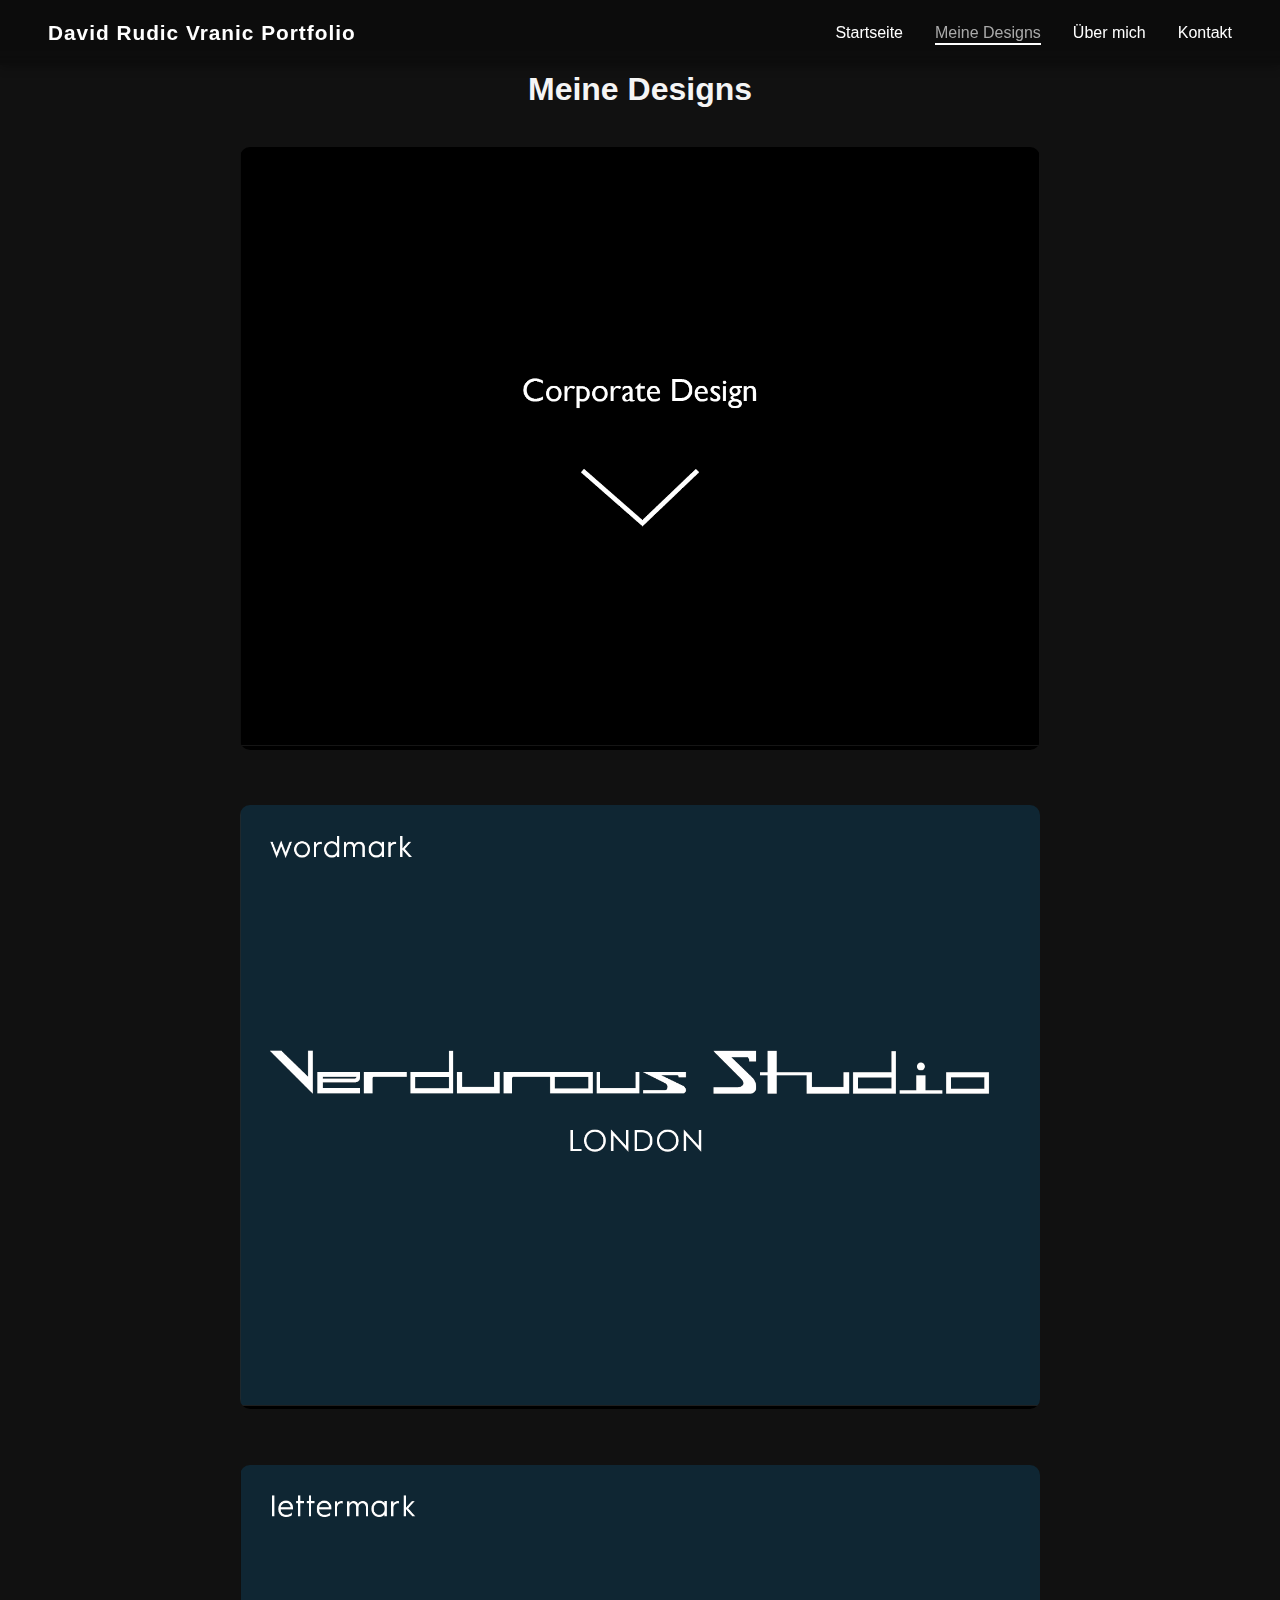
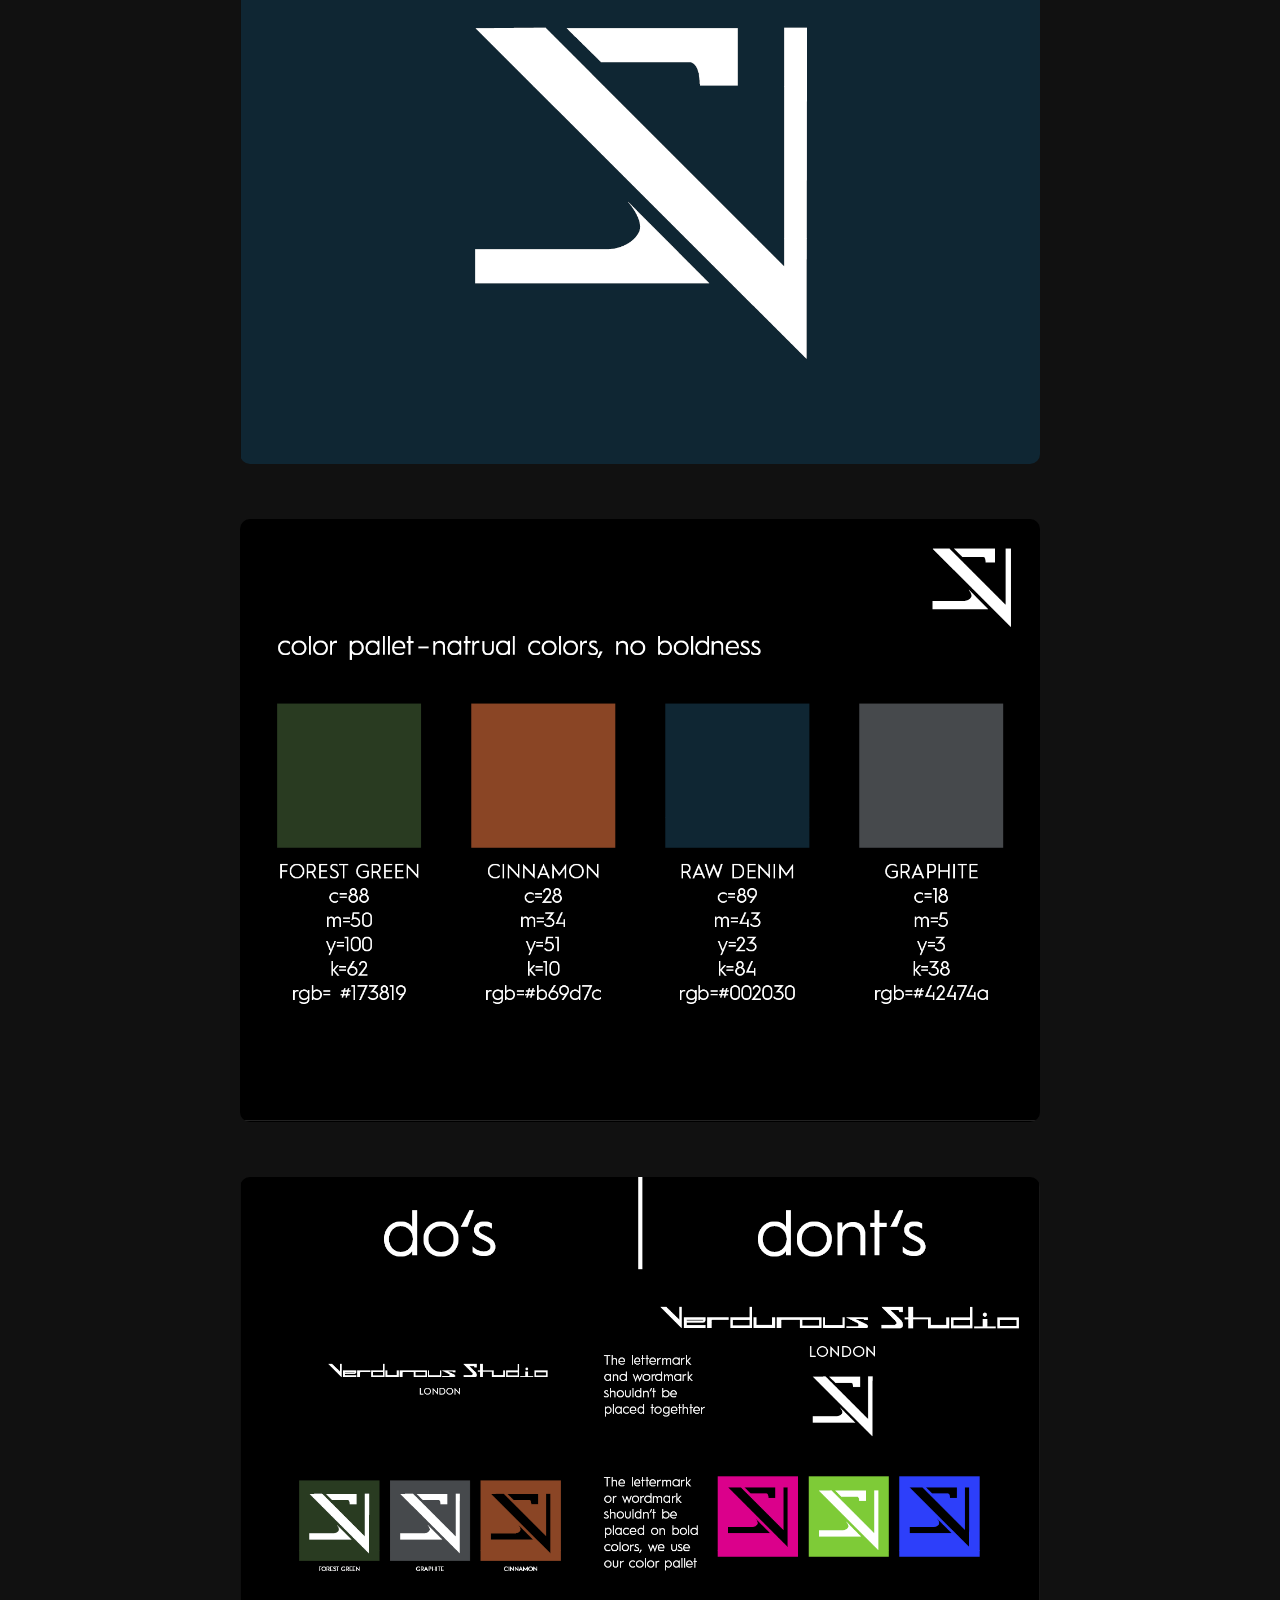
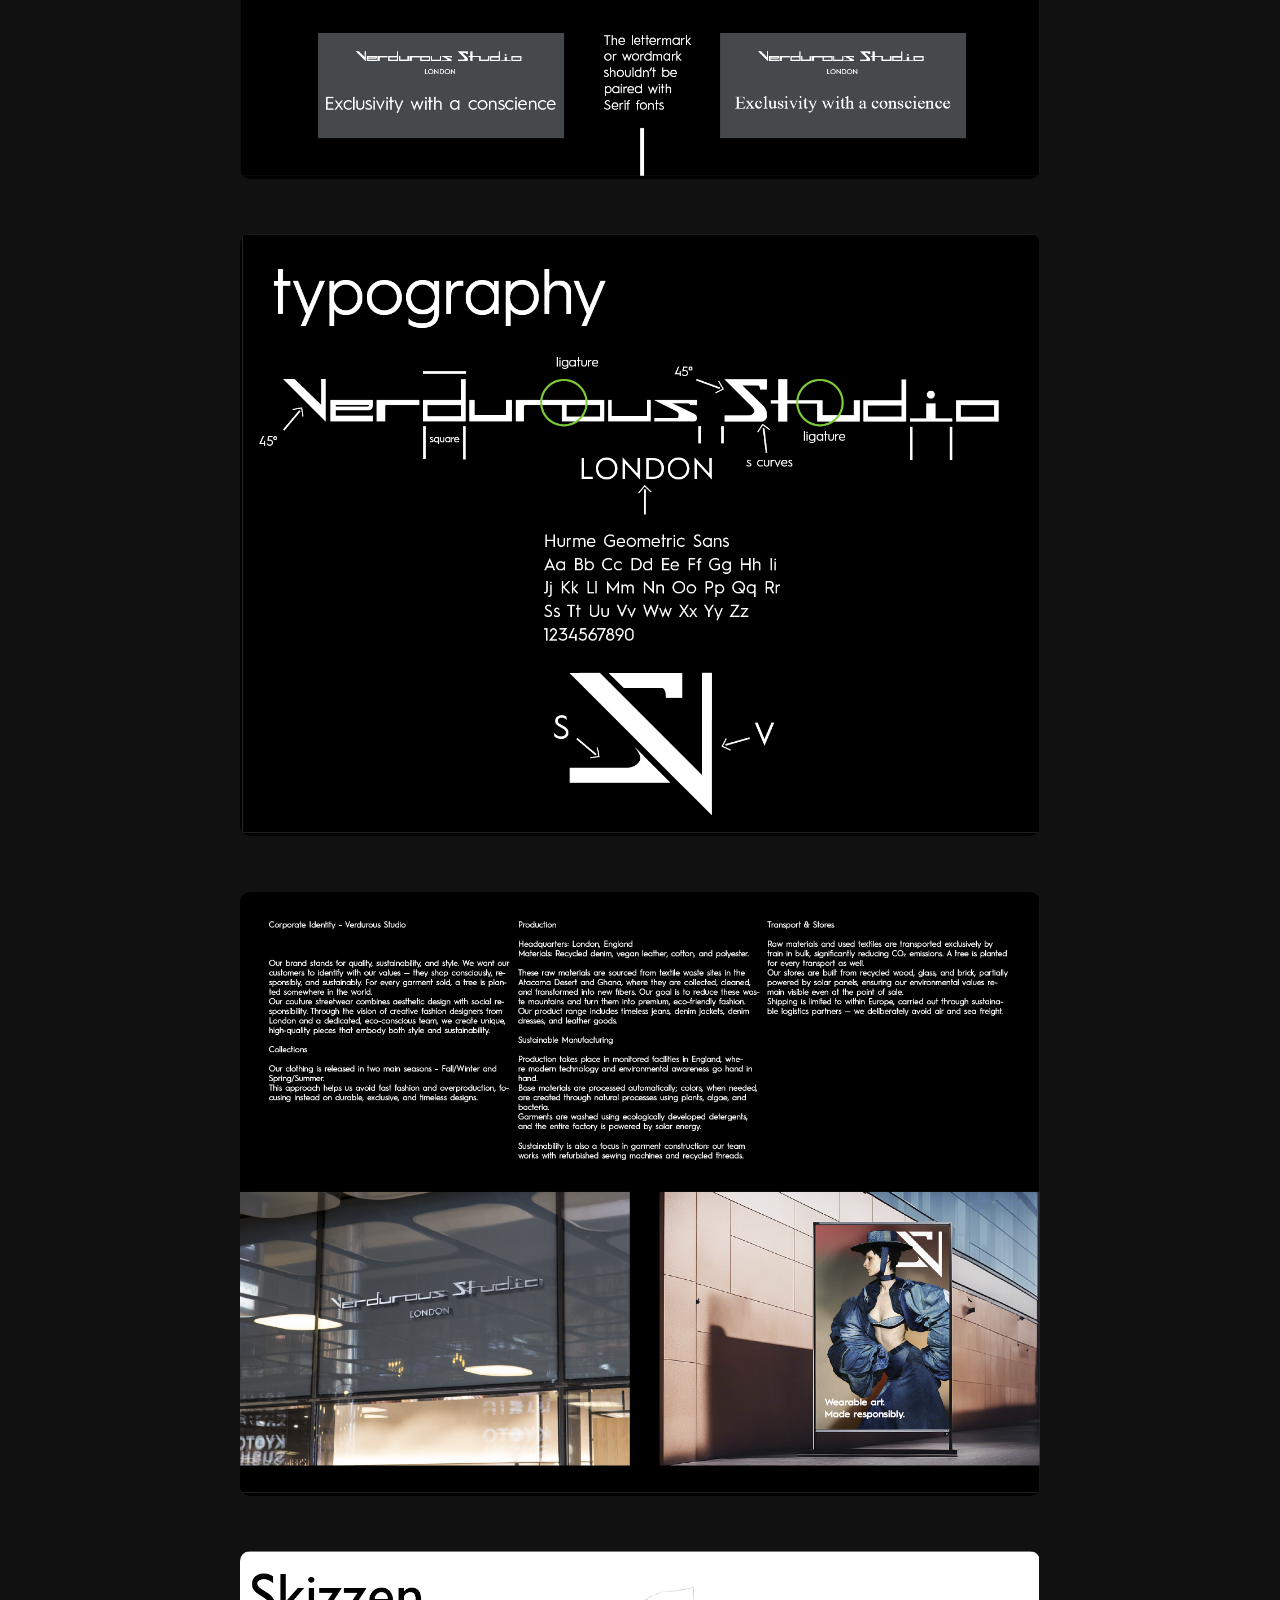
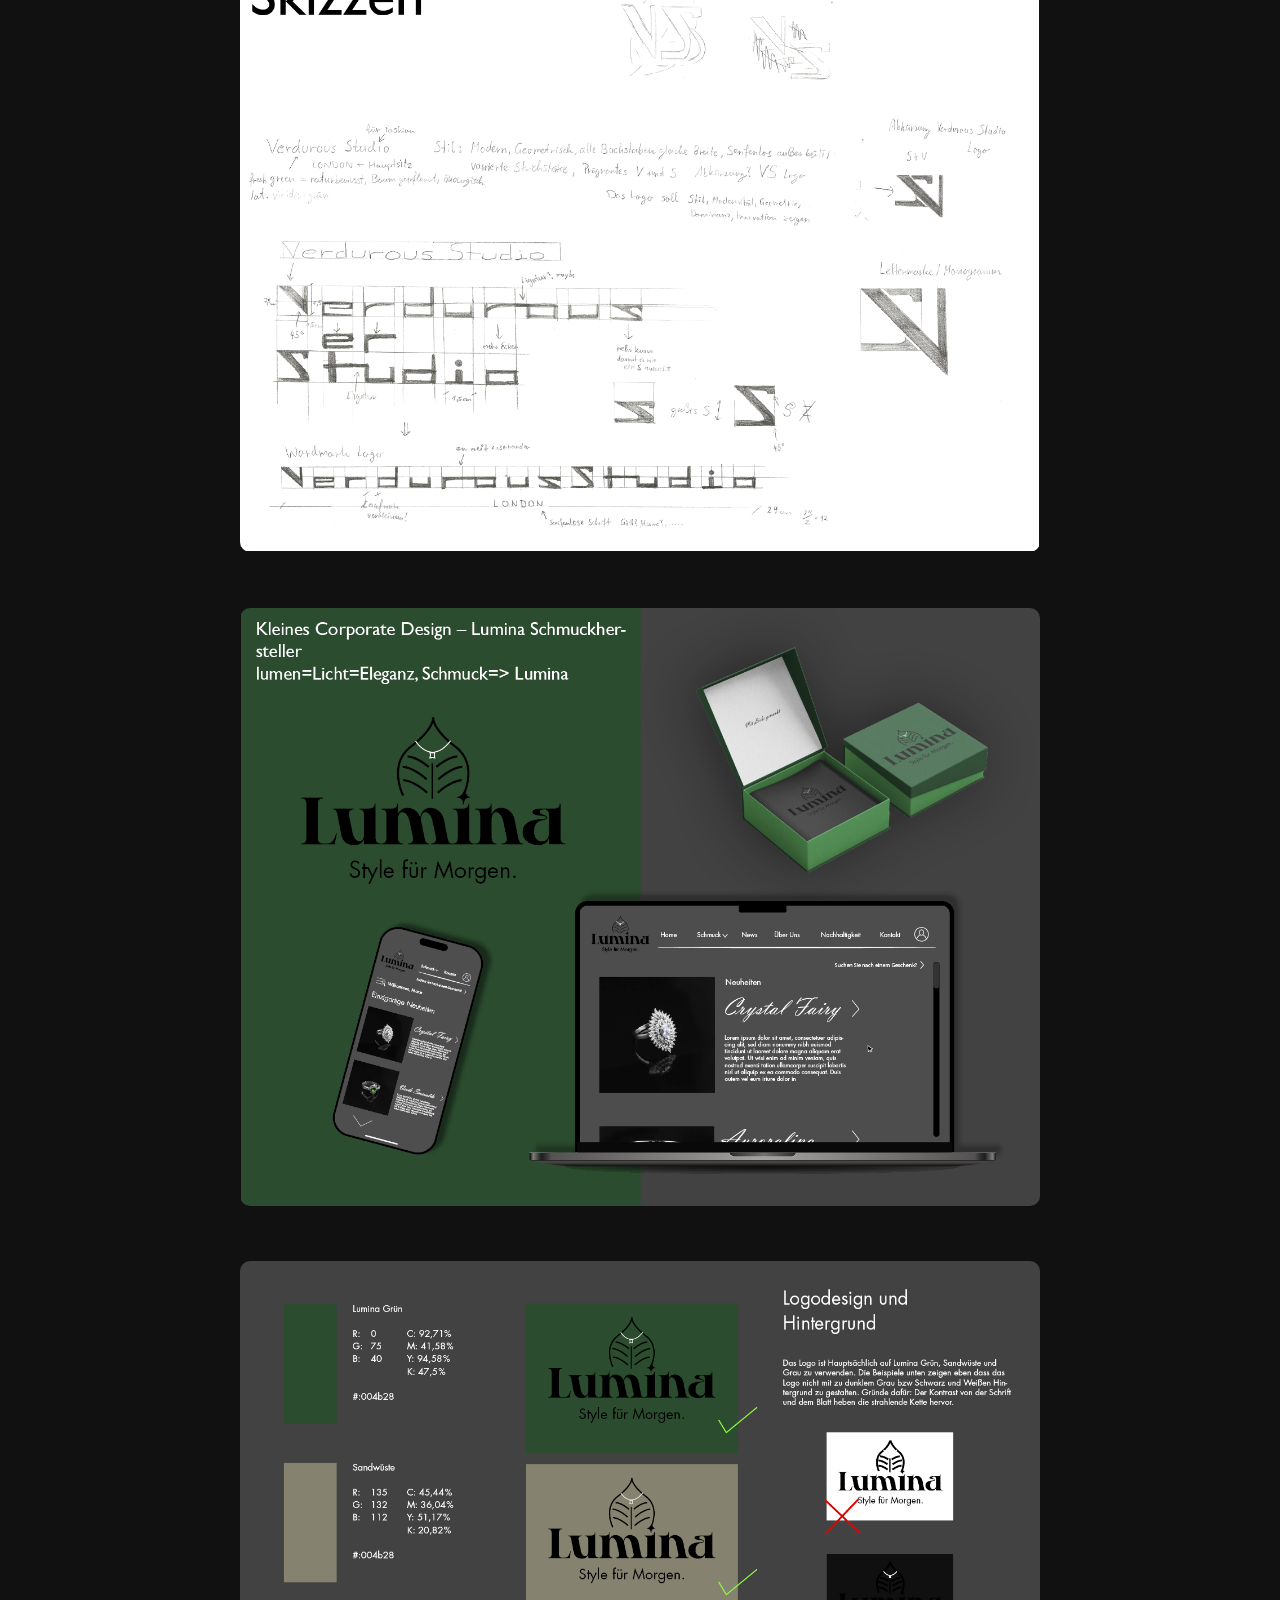
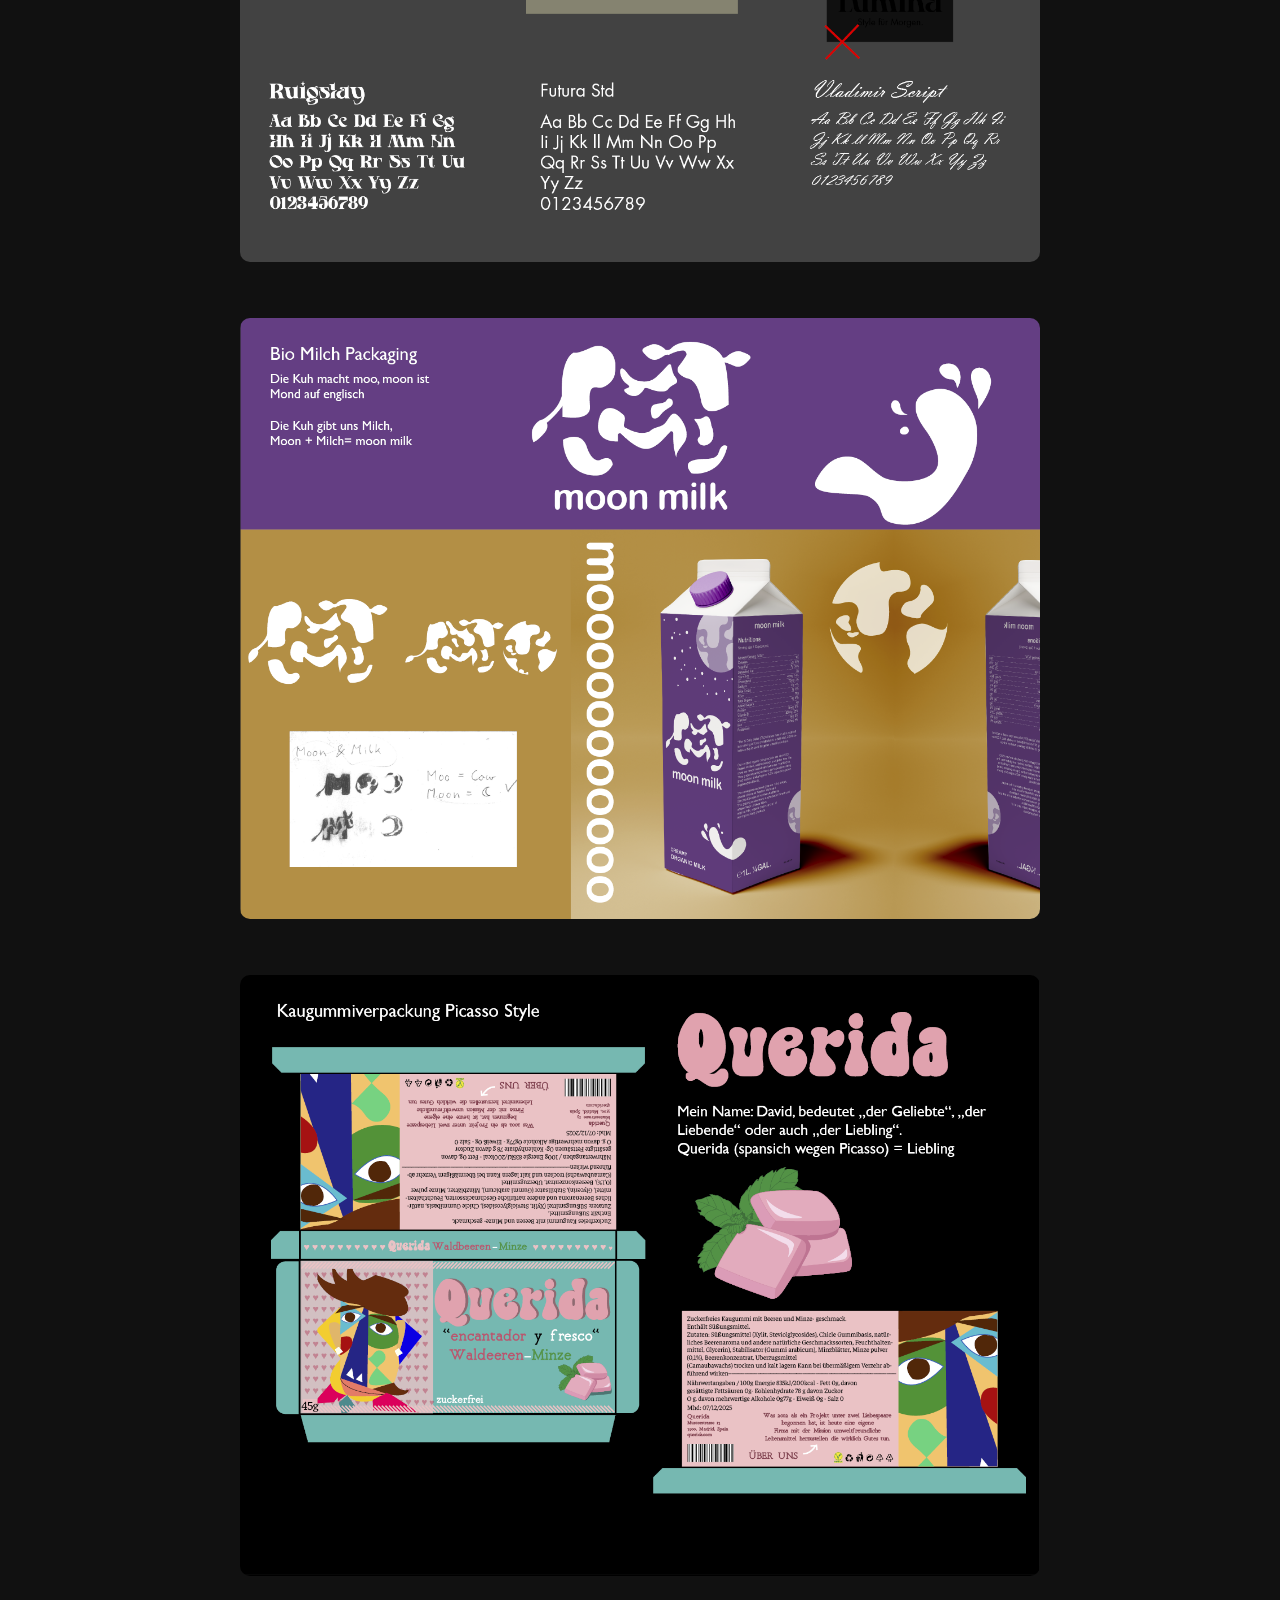
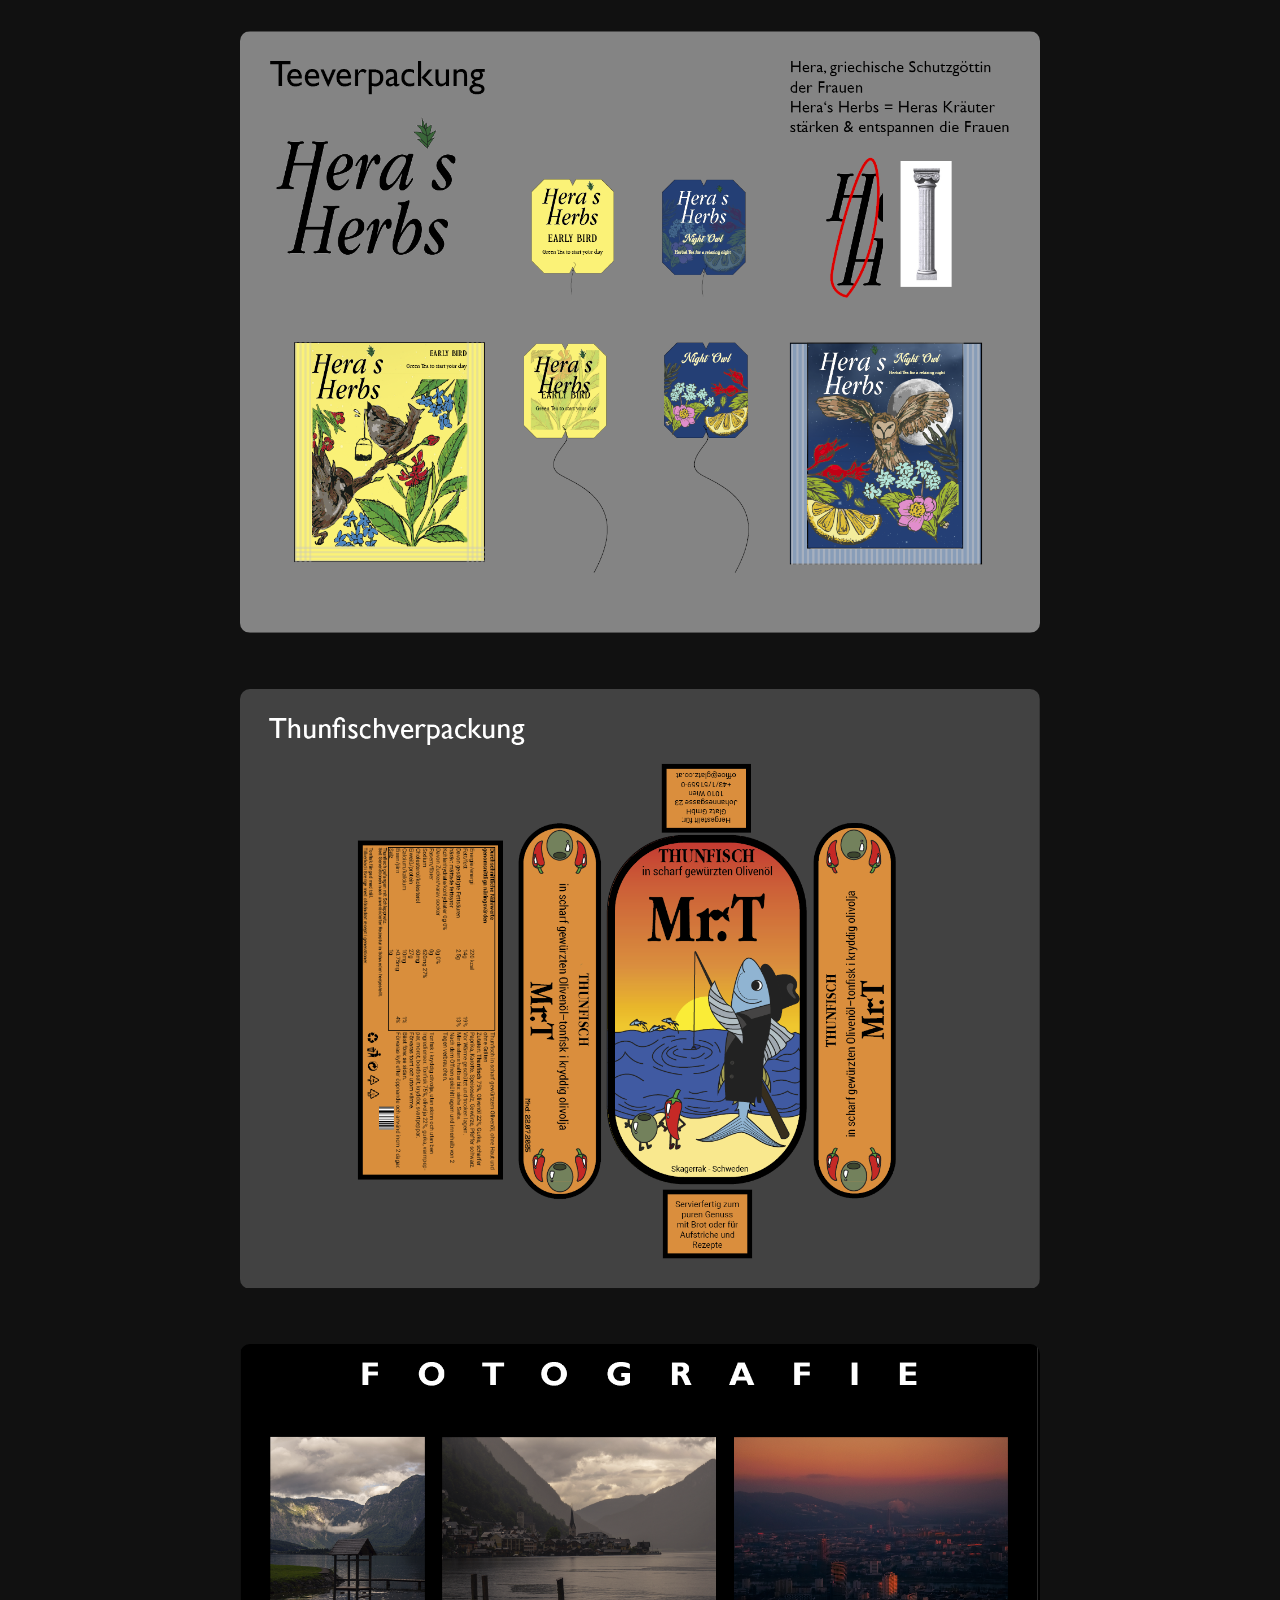
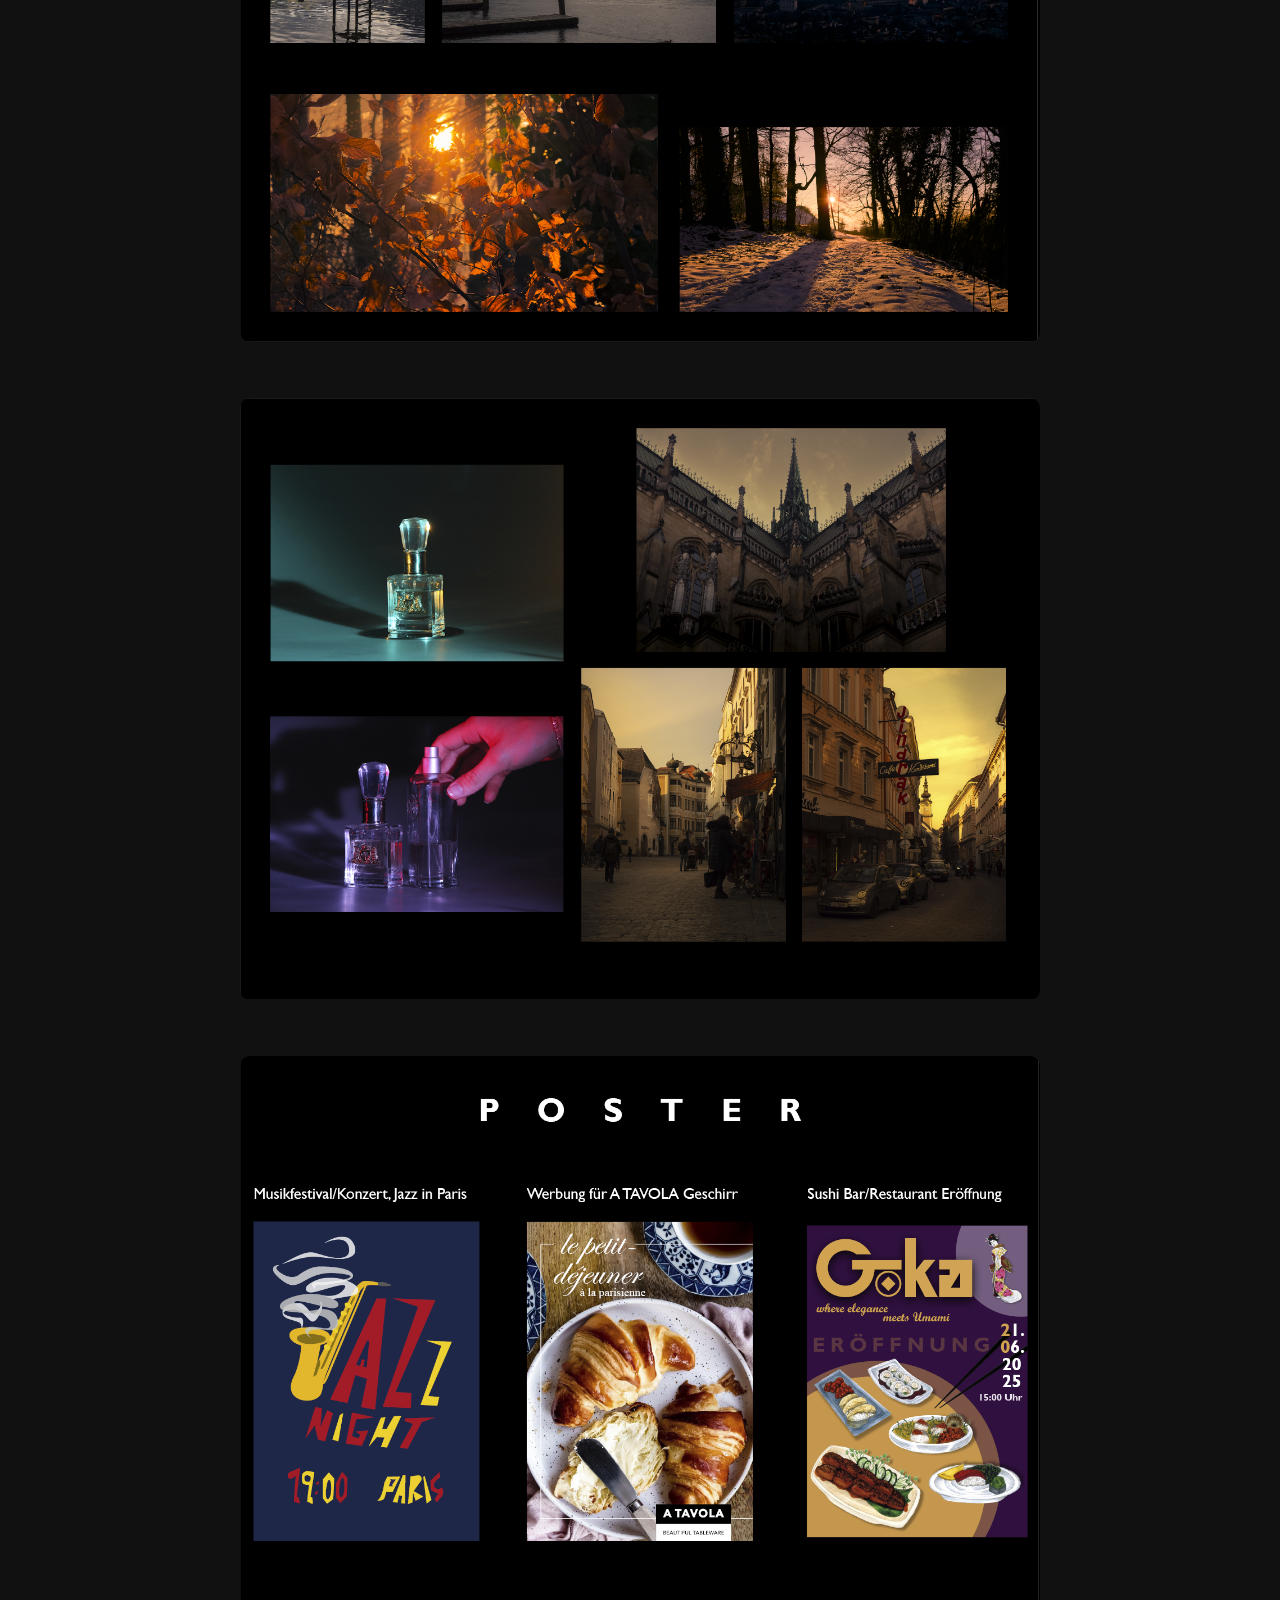
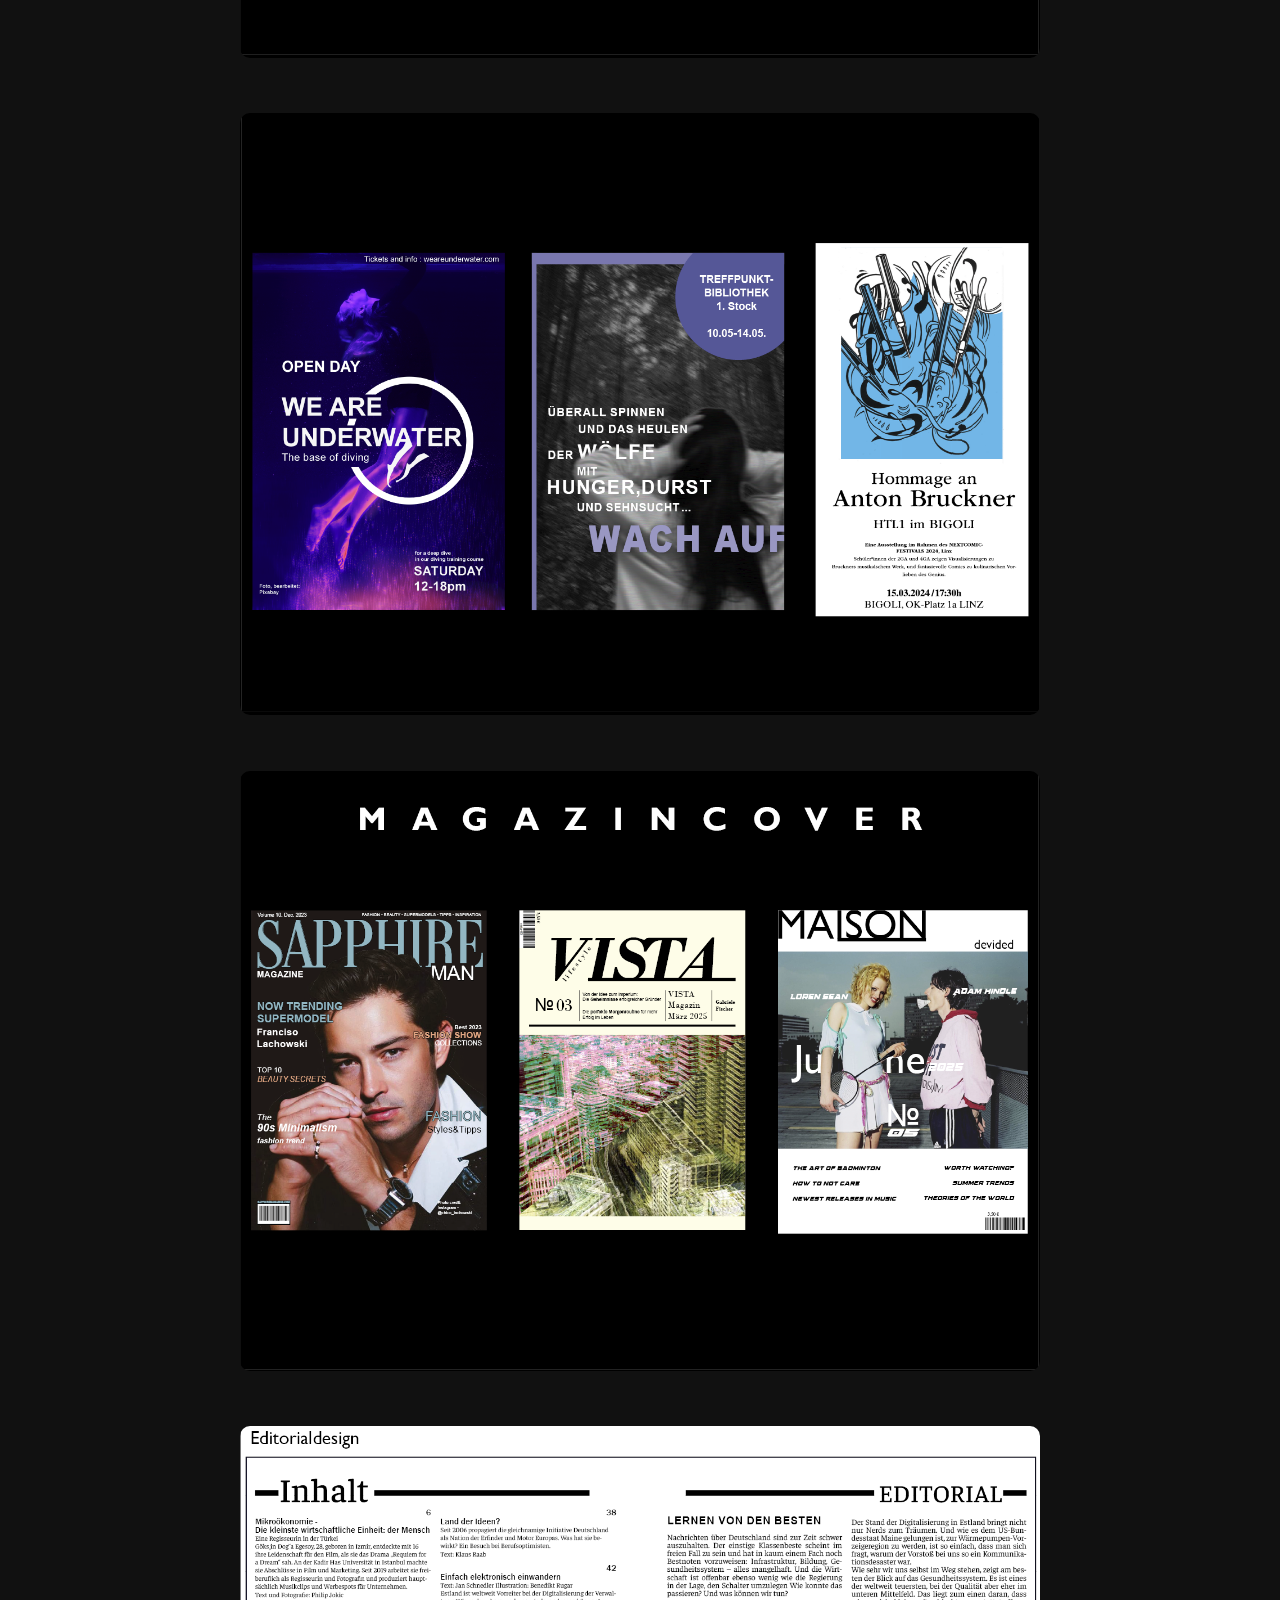
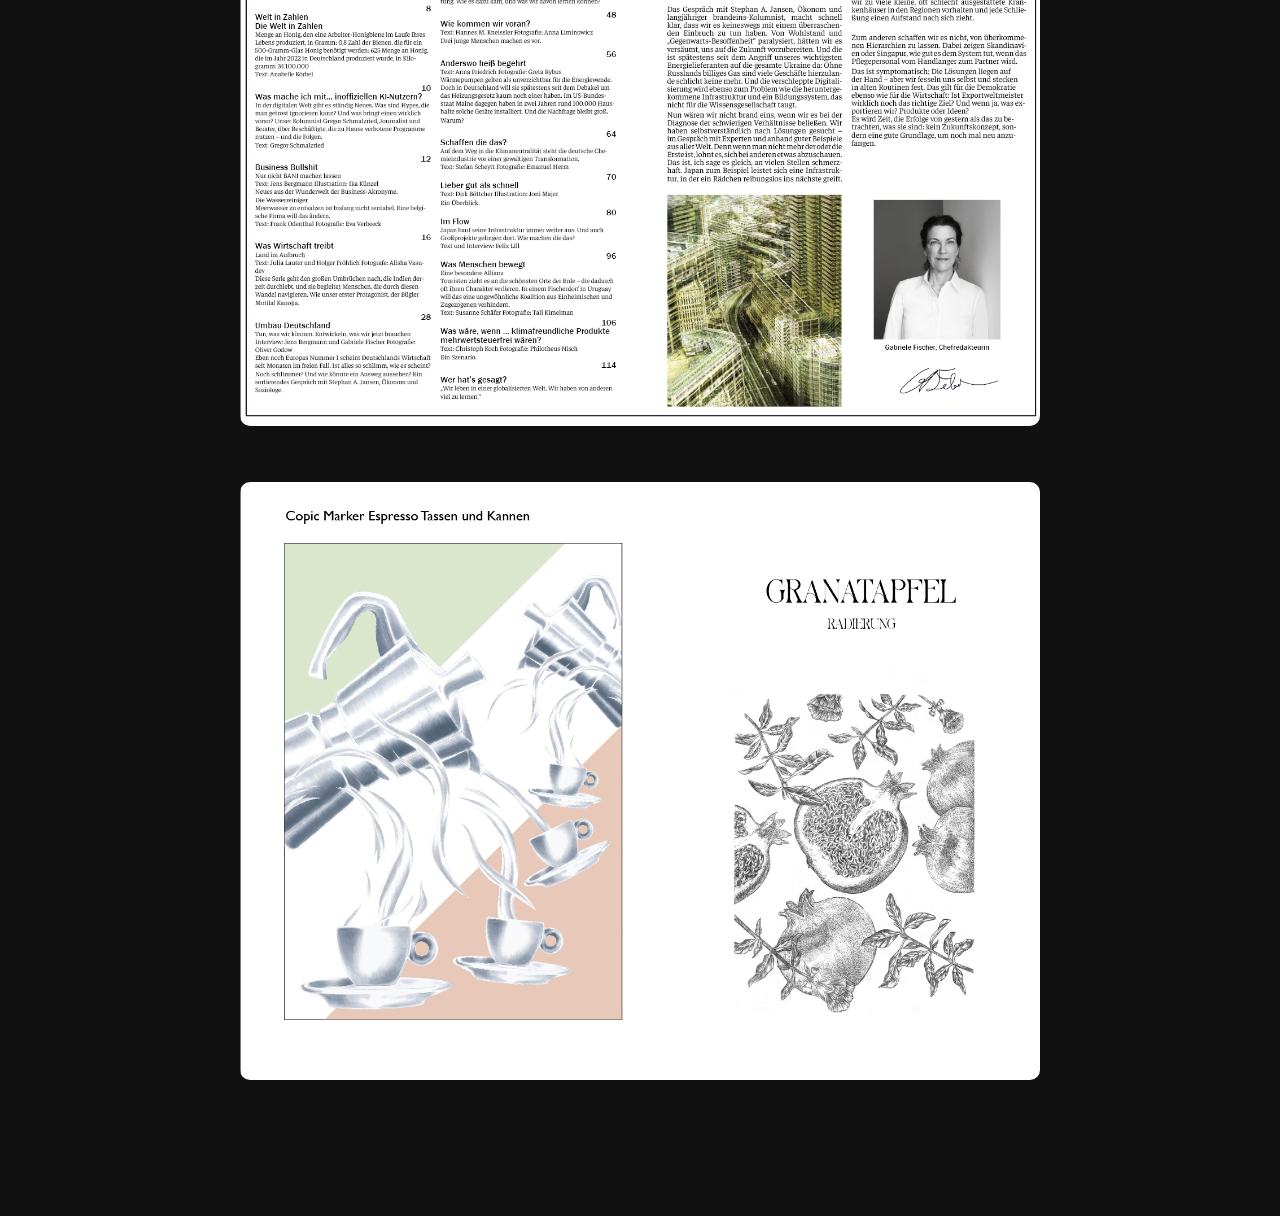
<file: designs.html>
<!DOCTYPE html>
<html lang="de">
<head>
  <meta charset="UTF-8">
  <meta name="viewport" content="width=device-width, initial-scale=1.0">
  <title>David Rudic Vranic Portfolio | Meine Designs</title>
  <link rel="stylesheet" href="styles.css">
</head>
<body class="fade-in">
  <header>
    <nav class="navbar">
      <div class="logo">David Rudic Vranic Portfolio</div>
      <ul class="nav-links">
        <li><a href="index.html">Startseite</a></li>
        <li><a href="designs.html" class="active">Meine Designs</a></li>
        <li><a href="uebermich.html">Über mich</a></li>
        <li><a href="kontakt.html">Kontakt</a></li>
      </ul>
    </nav>
  </header>

  <section class="designs">
    <h2>Meine Designs</h2>
    <div class="design-grid">
        
      <div class="design-item"><img src="img/cd.png" alt="Corporate Design Pfeil unten"></div>
      <div class="design-item"><img src="img/vs1.png" alt="VS1"></div>
      <div class="design-item"><img src="img/vs2.png" alt="VS2"></div>
      <div class="design-item"><img src="img/vs3.png" alt="VS3"></div>
      <div class="design-item"><img src="img/vs4.png" alt="VS4"></div>
      <div class="design-item"><img src="img/vs5.png" alt="VS5"></div>
      <div class="design-item"><img src="img/vs6.png" alt="VS6"></div>
      <div class="design-item"><img src="img/vs7.png" alt="VS7"></div>
      <div class="design-item"><img src="img/luminacd.png" alt="Lumina Corporate Design"></div>
      <div class="design-item"><img src="img/luminacd2.png" alt="Lumina Corporate Design 2"></div>
      <div class="design-item"><img src="img/Screenshot 2025-10-08 210406.png" alt="Moon Milk"></div>
      <div class="design-item"><img src="img/querdia.png" alt="Querida Kaugummi"></div>
      <div class="design-item"><img src="img/tee.png" alt="Teeverpackung"></div>
      <div class="design-item"><img src="img/fisch.png" alt="Fischverpackung"></div>
      <div class="design-item"><img src="img/fotog.png" alt="Fotografie"></div>
      <div class="design-item"><img src="img/fotog2.png" alt="Fotografie 2"></div>
      <div class="design-item"><img src="img/poster1.png" alt="Poster 1"></div>
      <div class="design-item"><img src="img/poster 2.png" alt="Poster 2"></div>
      <div class="design-item"><img src="img/magazin.png" alt="Magazin"></div>
      <div class="design-item"><img src="img/editorial.png" alt="Editorial"></div>
      <div class="design-item"><img src="img/dako.png" alt="Dako"></div>
      
    </div>
  </section>

  
</body>
</html>
</file>
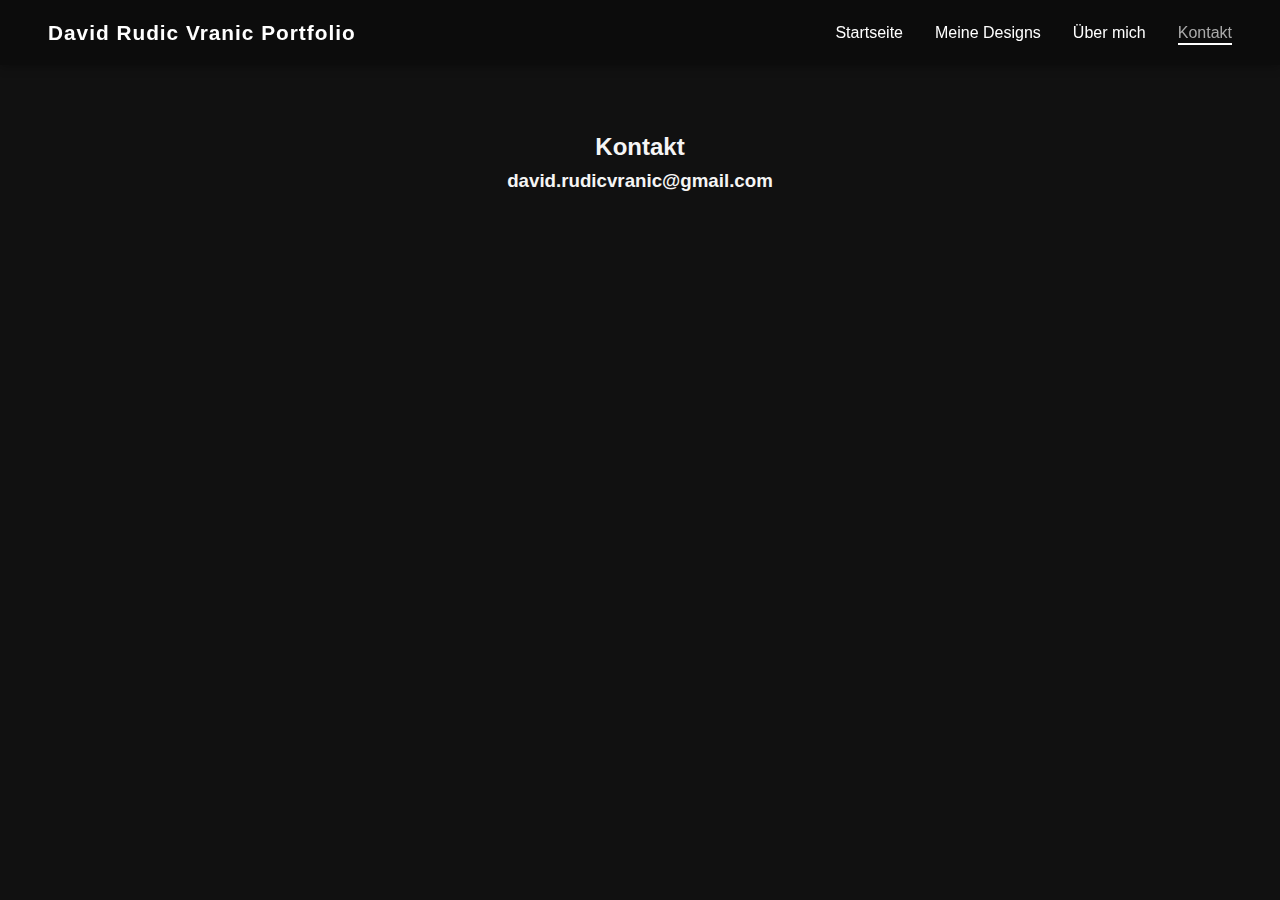
<file: kontakt.html>
<!DOCTYPE html>
<html lang="de">
<head>
  <meta charset="UTF-8">
  <meta name="viewport" content="width=device-width, initial-scale=1.0">
  <title>David Rudic Vranic Portfolio | Kontakt</title>
  <link rel="stylesheet" href="styles.css">
</head>
<body class="fade-in">
  <header>
    <nav class="navbar">
      <div class="logo">David Rudic Vranic Portfolio</div>
      <ul class="nav-links">
        <li><a href="index.html">Startseite</a></li>
        <li><a href="designs.html">Meine Designs</a></li>
        <li><a href="uebermich.html">Über mich</a></li>
        <li><a href="kontakt.html" class="active">Kontakt</a></li>
      </ul>
    </nav>
  </header>

  <section class="contact">
    <h2>Kontakt</h2>
    <h3>david.rudicvranic@gmail.com</h3>
  </section>

  
</body>
</html>
</file>
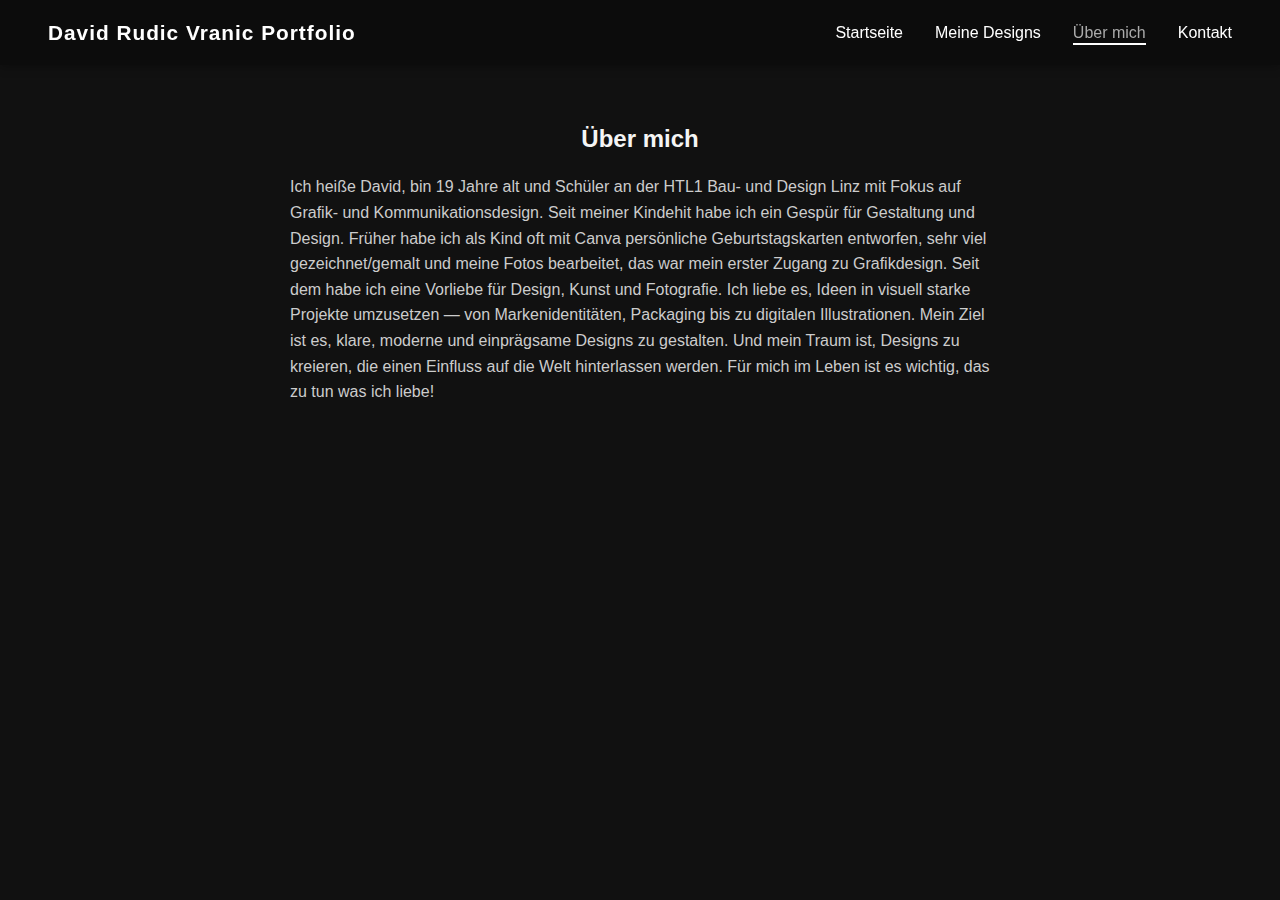
<file: uebermich.html>
<!DOCTYPE html>
<html lang="de">
<head>
  <meta charset="UTF-8">
  <meta name="viewport" content="width=device-width, initial-scale=1.0">
  <title>David Rudic Vranic Portfolio | Über mich</title>
  <link rel="stylesheet" href="styles.css">
</head>
<body class="fade-in">
  <header>
    <nav class="navbar">
      <div class="logo">David Rudic Vranic Portfolio</div>
      <ul class="nav-links">
        <li><a href="index.html">Startseite</a></li>
        <li><a href="designs.html">Meine Designs</a></li>
        <li><a href="uebermich.html" class="active">Über mich</a></li>
        <li><a href="kontakt.html">Kontakt</a></li>
      </ul>
    </nav>
  </header>

  <section class="about">
    <h2>Über mich</h2> 
    <p>Ich heiße David, bin 19 Jahre alt und Schüler an der HTL1 Bau- und Design Linz mit Fokus auf Grafik- und Kommunikationsdesign.
      Seit meiner Kindehit habe ich ein Gespür für Gestaltung und Design.
      Früher habe ich als Kind oft mit Canva persönliche Geburtstagskarten entworfen, sehr viel gezeichnet/gemalt und meine Fotos bearbeitet, das war mein erster Zugang zu Grafikdesign.
       Seit dem habe ich eine Vorliebe für Design, Kunst und Fotografie.
       Ich liebe es, Ideen in visuell starke Projekte umzusetzen — 
       von Markenidentitäten, Packaging bis zu digitalen Illustrationen. 
       Mein Ziel ist es, klare, moderne und einprägsame Designs zu gestalten.
      Und mein Traum ist, Designs zu kreieren, die einen Einfluss auf die Welt hinterlassen werden.
    Für mich im Leben ist es wichtig, das zu tun was ich liebe! </p>
  </section>

  
</body>
</html>
</file>
<file: styles.css>
/* Reset & Grundlayout */
* {
  margin: 0;
  padding: 0;
  box-sizing: border-box;
  font-family:'Gill Sans', 'Gill Sans MT', Calibri, 'Trebuchet MS', sans-serif
}

body {
  background-color: #111;
  color: #f5f5f5;
  line-height: 1.6;
  overflow-x: hidden;
  animation: fadeIn 0.8s ease-in-out;
}


/* Navigation */
.navbar {
  display: flex;
  justify-content: space-between;
  align-items: center;
  padding: 1.2rem 3rem;
  background-color: #1a1a1a;
  position: sticky;
  top: 0;
  z-index: 1000;
  box-shadow: 0 2px 10px rgba(0, 0, 0, 0.3);
}

.logo {
  font-size: 1.5rem;
  font-weight: bold;
  letter-spacing: 1px;
}

.nav-links {
  list-style: none;
  display: flex;
  gap: 2rem;
}

.nav-links a {
  text-decoration: none;
  color: #f5f5f5;
  transition: color 0.3s, border-bottom 0.3s;
  padding-bottom: 2px;
}

.nav-links a:hover {
  color: #aaa;
  border-bottom: 2px solid #777;
}

.nav-links a.active {
  color: #fff;
  border-bottom: 2px solid #fff;
}

/* Hero-Bereich */
#hero {
  text-align: center;
  padding: 6rem 2rem;
  background: linear-gradient(to bottom, #111, #222);
}

#hero h1 {
  font-size: 2.5rem;
  margin-bottom: 1rem;
}

#hero p {
  color: #ccc;
  margin-bottom: 2rem;
}

.btn {
  background-color: #333;
  color: white;
  padding: 0.8rem 1.5rem;
  border-radius: 5px;
  text-decoration: none;
  transition: background 0.3s, transform 0.3s;
}

.btn:hover {
  background-color: #555;
  transform: scale(1.05);
}

/* Designs */
.designs {
  padding: 4rem 2rem;
  text-align: center;
  animation: fadeIn 1s ease-in-out;
}

.designs h2 {
  font-size: 2rem;
  margin-bottom: 2rem;
}

.design-grid {
  display: grid;
  grid-template-columns: repeat(auto-fit, minmax(280px, 1fr));
  gap: 1.5rem;
}

.design-item img {
  width: 100%;
  border-radius: 10px;
  transition: transform 0.4s ease, box-shadow 0.4s ease;
}

.design-item img:hover {
  transform: scale(1.05);
  box-shadow: 0 10px 20px rgba(255, 255, 255, 0.1);
}

.about {
  text-align: center; /* zentriert Text und Überschrift */
  max-width: 800px;   /* Textbreite begrenzen */
  margin: 100px auto; /* Abstand oben/unten + mittig ausrichten */
  padding: 20px;
}

.about h1 {
  font-size: 2.5rem;
  margin-bottom: 20px;
  color: #fff;
}

.about p {
  text-align: left; /* Text bleibt linksbündig */
  line-height: 1.6;
  color: #ddd;
}


.about p {
  max-width: 700px;
  margin: 1rem auto;
  color: #ccc;
  animation: fadeIn 1s ease-in-out;
}

/* Kontakt */
.contact {
  padding: 8rem 4rem;
  text-align: center;
}

.contact-form {
  max-width: 600px;
  margin: 2rem auto;
  display: flex;
  flex-direction: column;
  gap: 1rem;
}

.contact-form input,
.contact-form textarea {
  width: 100%;
  padding: 0.8rem;
  border: none;
  border-radius: 5px;
  background-color: #222;
  color: #f5f5f5;
  transition: background 0.3s, transform 0.3s;
}

.contact-form input:focus,
.contact-form textarea:focus {
  background-color: #333;
  transform: scale(1.02);
}

.contact-form button {
  padding: 0.8rem;
  background-color: #333;
  color: white;
  border: none;
  border-radius: 5px;
  cursor: pointer;
  transition: background 0.3s, transform 0.3s;
}

.contact-form button:hover {
  background-color: #555;
  transform: scale(1.05);
}

/* Footer */
footer {
  background-color: #0d0d0d;
  text-align: center;
  padding: 1.5rem;
  font-size: 0.9rem;
  color: #777;
}

/* Responsiv */
@media (max-width: 768px) {
  .nav-links {
    gap: 1rem;
    font-size: 0.9rem;
  }

  #hero h1 {
    font-size: 2rem;
  }
}
.design-grid {
  display: flex;
  flex-direction: column;
  gap: 3rem;
  align-items: center;
  padding-bottom: 4rem;
}

.design-item img {
  width: 80%;
  max-width: 1000px;
  border-radius: 10px;
  transition: transform 0.4s ease, box-shadow 0.4s ease;
  cursor: pointer;
}

.design-item img:hover {
  transform: scale(1.02);
  box-shadow: 0 10px 20px rgba(255, 255, 255, 0.15);
}
/* ---------- Vollflächige Startseite ---------- */
.hero-full {
  position: relative;
  width: auto;
  height: calc(100vh - 80px); 
  margin-top: 80px; 
  background-image: url(img/portfolio\ web.png);
  background-size: cover;
  background-position: top;
  background-repeat: no-repeat;
  display: flex;
  justify-content: center;
  align-items: center;
  overflow: hidden;
}


/* halbtransparente Überlagerung für Kontrast */
.overlay {
  position: absolute;
  top: 0;
  left: 0;
  width: 100%;
  height: 100%;
  background: rgba(0, 0, 0, 0.2);
  z-index: 1;
}

.hero-text {
  position: relative;
  z-index: 2;
  text-align: center;
  color: #fff;
  animation: fadeInUp 1.2s ease;
}

.hero-text h1 {
  font-size: 3rem;
  letter-spacing: 2px;
  margin-bottom: 0.5rem;
  text-transform: uppercase;
}

.hero-text p {
  font-size: 1.4rem;
  color: #ccc;
}



/* ---------- Navigation ---------- */
.navbar {
  position: fixed;
  top: 0;
  left: 0;
  width: 100%;
  padding: 1rem 3rem;
  display: flex;
  justify-content: space-between;
  align-items: center;
  background: rgba(10, 10, 10, 0.6);
  backdrop-filter: blur(6px);
  z-index: 100;
}

.logo {
  color: #fff;
  font-weight: 700;
  font-size: 1.3rem;
  letter-spacing: 1px;
}

.nav-links {
  list-style: none;
  display: flex;
  gap: 2rem;
}

.nav-links li a {
  color: #fff;
  text-decoration: none;
  font-weight: 500;
  transition: color 0.3s ease;
}

.nav-links li a:hover,
.nav-links li a.active {
  color: #aaa;
}

/* ---------- Footer ---------- */
footer {
  text-align: center;
  padding: 1rem 0;
  background: #000;
  color: #888;
  font-size: 0.9rem;
}

/* ---------- Responsiv ---------- */
@media (max-width: 768px) {
  .hero-text h1 {
    font-size: 2.2rem;
  }
  .hero-text p {
    font-size: 1rem;
  }
  .nav-links {
    gap: 1rem;
  }
}
</file>
